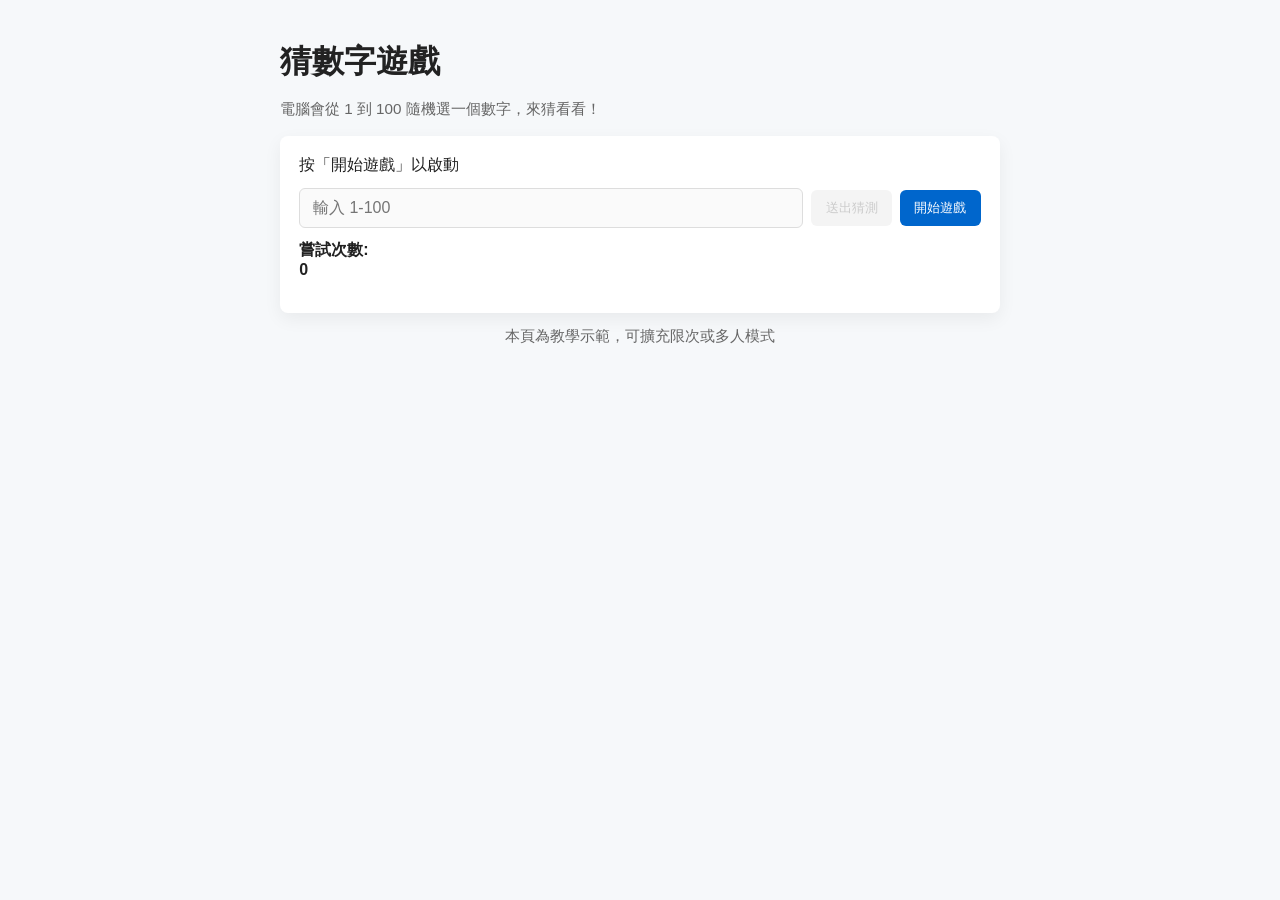
<file: index.html>
<!doctype html>
<html lang="zh-Hant">
  <head>
    <meta charset="utf-8" />
    <meta name="viewport" content="width=device-width, initial-scale=1" />
    <title>猜數字遊戲</title>
    <link rel="stylesheet" href="style.css" />
  </head>
  <body>
    <div class="container">
      <header>
        <h1>猜數字遊戲</h1>
        <p class="muted">電腦會從 1 到 100 隨機選一個數字，來猜看看！</p>
      </header>

      <main id="game" class="card">
        <div id="status" class="status">按「開始遊戲」以啟動</div>

        <div class="controls">
          <input id="guessInput" type="number" min="1" max="100" placeholder="輸入 1-100" disabled />
          <button id="guessBtn" class="btn" disabled>送出猜測</button>
          <button id="startBtn" class="btn primary">開始遊戲</button>
        </div>

        <div id="info">
          <div id="attempts">嘗試次數: 0</div>
          <ul id="history" class="history"></ul>
        </div>

        <div id="result" class="result"></div>
      </main>

      <footer class="foot muted">本頁為教學示範，可擴充限次或多人模式</footer>
    </div>

    <script src="app.js"></script>
  </body>
</html>
</file>
<file: style.css>
:root{
	--bg: #f6f8fa;
	--card: #ffffff;
	--accent: #0066cc;
	--muted: #666;
	--success: #0a8a4e;
	--danger: #d9534f;
}
body { font-family: Inter, Roboto, Arial, sans-serif; background: var(--bg); padding: 2rem; color: #222; }
.container{ max-width: 720px; margin: 0 auto; }
header h1{ margin: 0 0 .25rem 0; }
.muted{ color: var(--muted); font-size: .95rem; }
.card{ background: var(--card); border-radius: 8px; padding: 1.2rem; box-shadow: 0 6px 18px rgba(25,25,25,0.06); margin-top: 1rem; }
.controls{ display:flex; gap: .5rem; align-items:center; margin-top:.75rem }
input[type=number]{ flex:1; padding:.6rem .8rem; border-radius:6px; border:1px solid #ddd; font-size:1rem }
.btn{ padding: .55rem .9rem; border-radius:6px; border: none; background:#eee; cursor:pointer }
.btn.primary{ background: var(--accent); color: #fff }
.btn:disabled{ opacity:.6; cursor:not-allowed }
#info{ margin-top:.8rem; display:flex; gap:1rem; align-items:flex-start }
#attempts{ font-weight:600 }
.history{ list-style:none; padding:0; margin:0; max-height:120px; overflow:auto; width:100% }
.history li{ font-size:.95rem; padding:.15rem 0; border-bottom:1px dashed #f0f0f0 }
.result{ margin-top: .9rem; font-weight:700; font-size:1.05rem }
.result.success{ color: var(--success) }
.result.warn{ color: var(--accent) }
.result.danger{ color: var(--danger) }
.foot{ margin-top: .8rem; text-align:center }
</file>
<file: static/css/style.css>
:root{
	--bg: #f6f8fa;
	--card: #ffffff;
	--accent: #0066cc;
	--muted: #666;
	--success: #0a8a4e;
	--danger: #d9534f;
}
body { font-family: Inter, Roboto, Arial, sans-serif; background: var(--bg); padding: 2rem; color: #222; }
.container{ max-width: 720px; margin: 0 auto; }
header h1{ margin: 0 0 .25rem 0; }
.muted{ color: var(--muted); font-size: .95rem; }
.card{ background: var(--card); border-radius: 8px; padding: 1.2rem; box-shadow: 0 6px 18px rgba(25,25,25,0.06); margin-top: 1rem; }
.controls{ display:flex; gap: .5rem; align-items:center; margin-top:.75rem }
input[type=number]{ flex:1; padding:.6rem .8rem; border-radius:6px; border:1px solid #ddd; font-size:1rem }
.btn{ padding: .55rem .9rem; border-radius:6px; border: none; background:#eee; cursor:pointer }
.btn.primary{ background: var(--accent); color: #fff }
.btn:disabled{ opacity:.6; cursor:not-allowed }
#info{ margin-top:.8rem; display:flex; gap:1rem; align-items:flex-start }
#attempts{ font-weight:600 }
.history{ list-style:none; padding:0; margin:0; max-height:120px; overflow:auto; width:100% }
.history li{ font-size:.95rem; padding:.15rem 0; border-bottom:1px dashed #f0f0f0 }
.result{ margin-top: .9rem; font-weight:700; font-size:1.05rem }
.result.success{ color: var(--success) }
.result.warn{ color: var(--accent) }
.result.danger{ color: var(--danger) }
.foot{ margin-top: .8rem; text-align:center }
</file>
